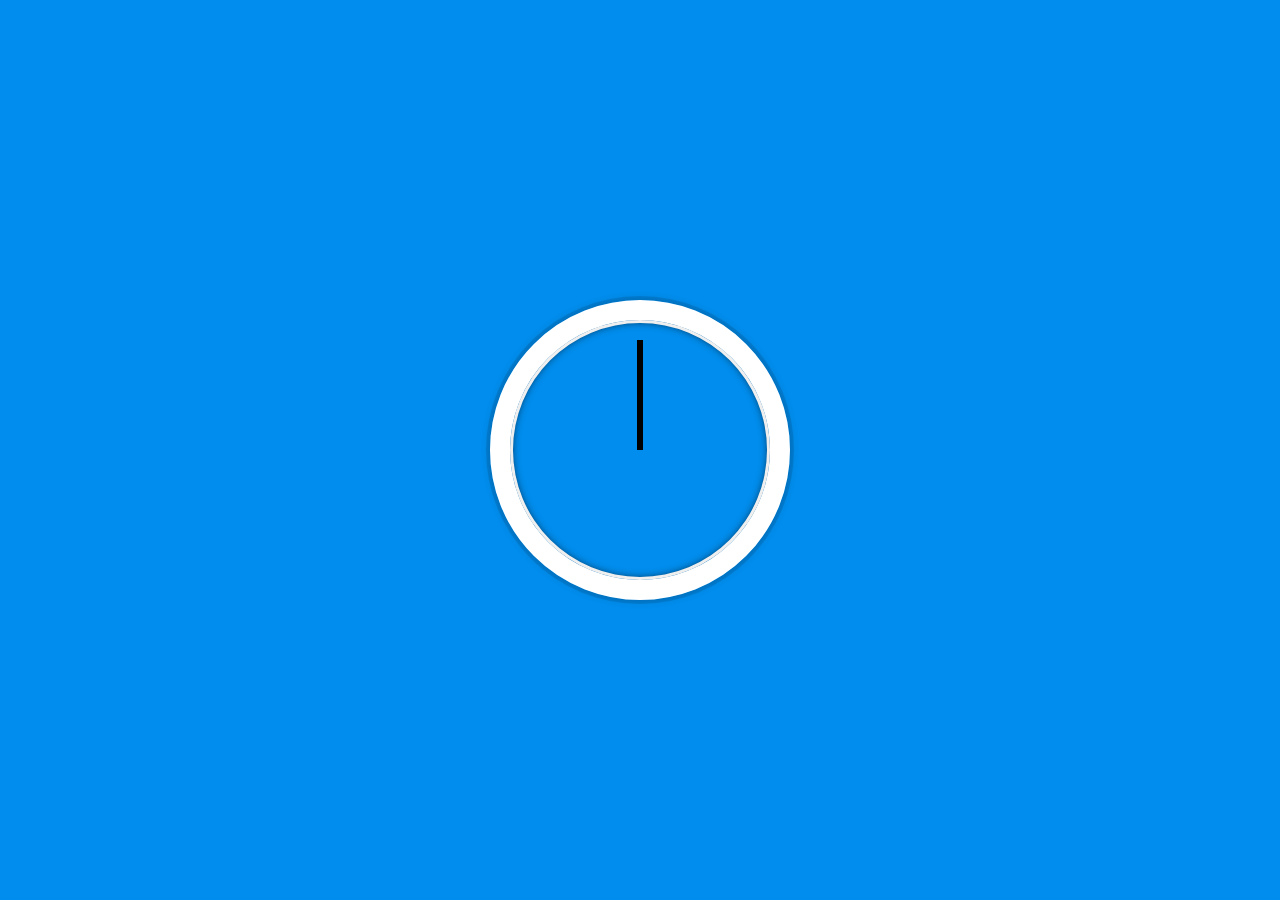
<file: CSS Clock/index.html>
<!DOCTYPE html>
<html lang="en">
<head>
    <meta charset="UTF-8">
    <meta http-equiv="X-UA-Compatible" content="IE=edge">
    <meta name="viewport" content="width=device-width, initial-scale=1.0">
    <link rel="stylesheet" href="style.css">
    
    <title>CSS Clock</title>
</head>
<body> 
    <div class="clock">
        <div class="clock-face">
          <div class="hand hour-hand"></div>
          <div class="hand min-hand"></div>
          <div class="hand second-hand"></div>
        </div>
      </div>
    <script src="script.js"></script>    
</body>
</html>
</file>
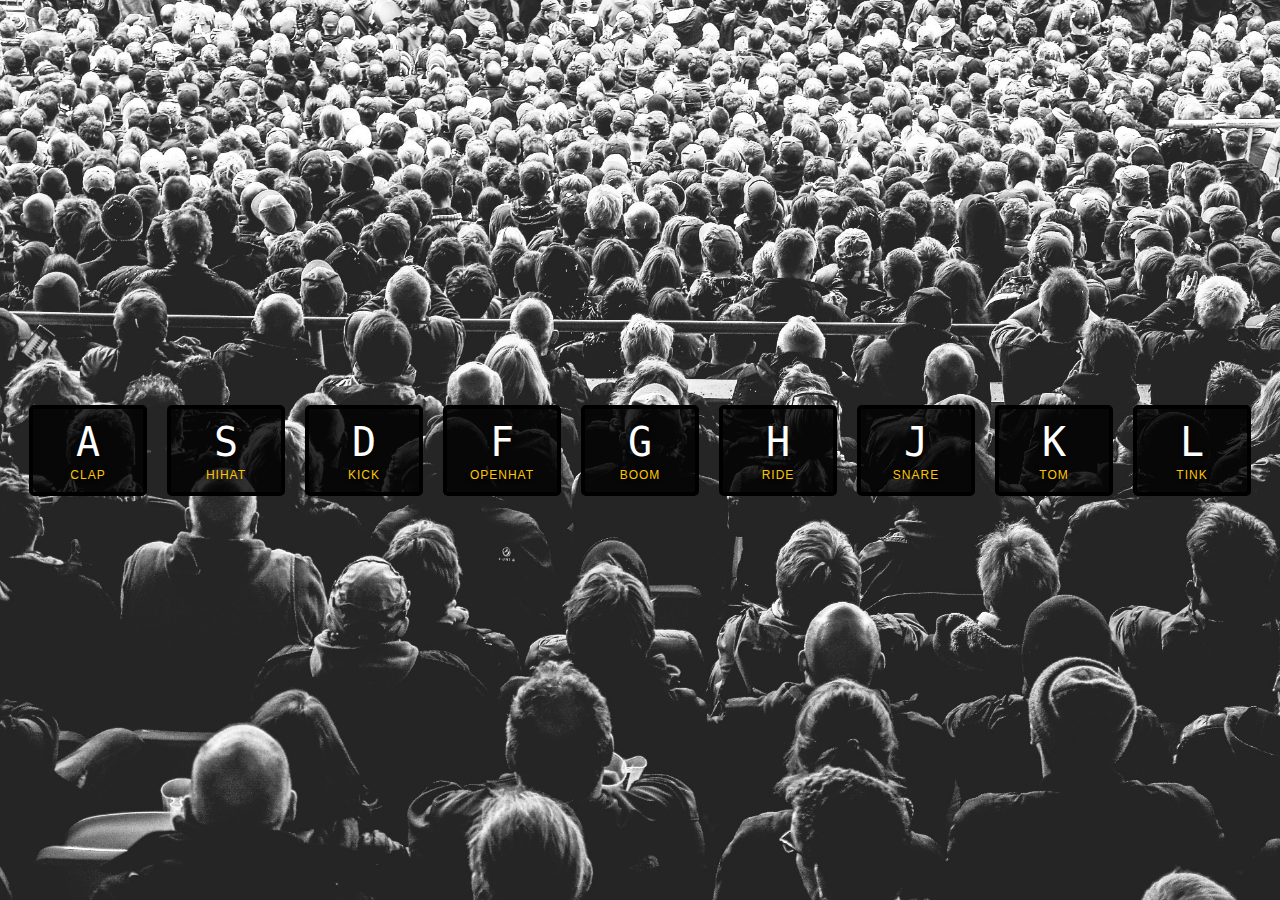
<file: Drum Kit/index-START.html>
<!DOCTYPE html>
<html lang="en">
<head>
  <meta charset="UTF-8">
  <title>JS Drum Kit</title>
  <link rel="stylesheet" href="style.css">
  <link rel="shortcut icon" href="#">
</head>
<body>
  <div class="keys">
    <div data-key="65" class="key">
      <kbd>A</kbd>
      <span class="sound">clap</span>
    </div>
    <div data-key="83" class="key">
      <kbd>S</kbd>
      <span class="sound">hihat</span>
    </div>
    <div data-key="68" class="key">
      <kbd>D</kbd>
      <span class="sound">kick</span>
    </div>
    <div data-key="70" class="key">
      <kbd>F</kbd>
      <span class="sound">openhat</span>
    </div>
    <div data-key="71" class="key">
      <kbd>G</kbd>
      <span class="sound">boom</span>
    </div>
    <div data-key="72" class="key">
      <kbd>H</kbd>
      <span class="sound">ride</span>
    </div>
    <div data-key="74" class="key">
      <kbd>J</kbd>
      <span class="sound">snare</span>
    </div>
    <div data-key="75" class="key">
      <kbd>K</kbd>
      <span class="sound">tom</span>
    </div>
    <div data-key="76" class="key">
      <kbd>L</kbd>
      <span class="sound">tink</span>
    </div>
  </div>

  <audio data-key="65" src="sounds/clap.wav"></audio>
  <audio data-key="83" src="sounds/hihat.wav"></audio>
  <audio data-key="68" src="sounds/kick.wav"></audio>
  <audio data-key="70" src="sounds/openhat.wav"></audio>
  <audio data-key="71" src="sounds/boom.wav"></audio>
  <audio data-key="72" src="sounds/ride.wav"></audio>
  <audio data-key="74" src="sounds/snare.wav"></audio>
  <audio data-key="75" src="sounds/tom.wav"></audio>
  <audio data-key="76" src="sounds/tink.wav"></audio>

<script>
  window.addEventListener('keydown', function(e) {
    const audio = document.querySelector(`audio[data-key="${e.keyCode}"]`)
    const key = document.querySelector(`.key[data-key="${e.keyCode}"]`);
    if (!audio) return;   
    audio.currentTime = 0;
    audio.play();
    key.classList.add('playing')
  })

  function removeTransition(e) {
    if (e.propertyName !== "transform") return;
    this.classList.remove('playing')
  }

  const keys = document.querySelectorAll('.key');
  keys.forEach(key => key.addEventListener('transitionend', removeTransition))
</script>

</body>
</html>
</file>
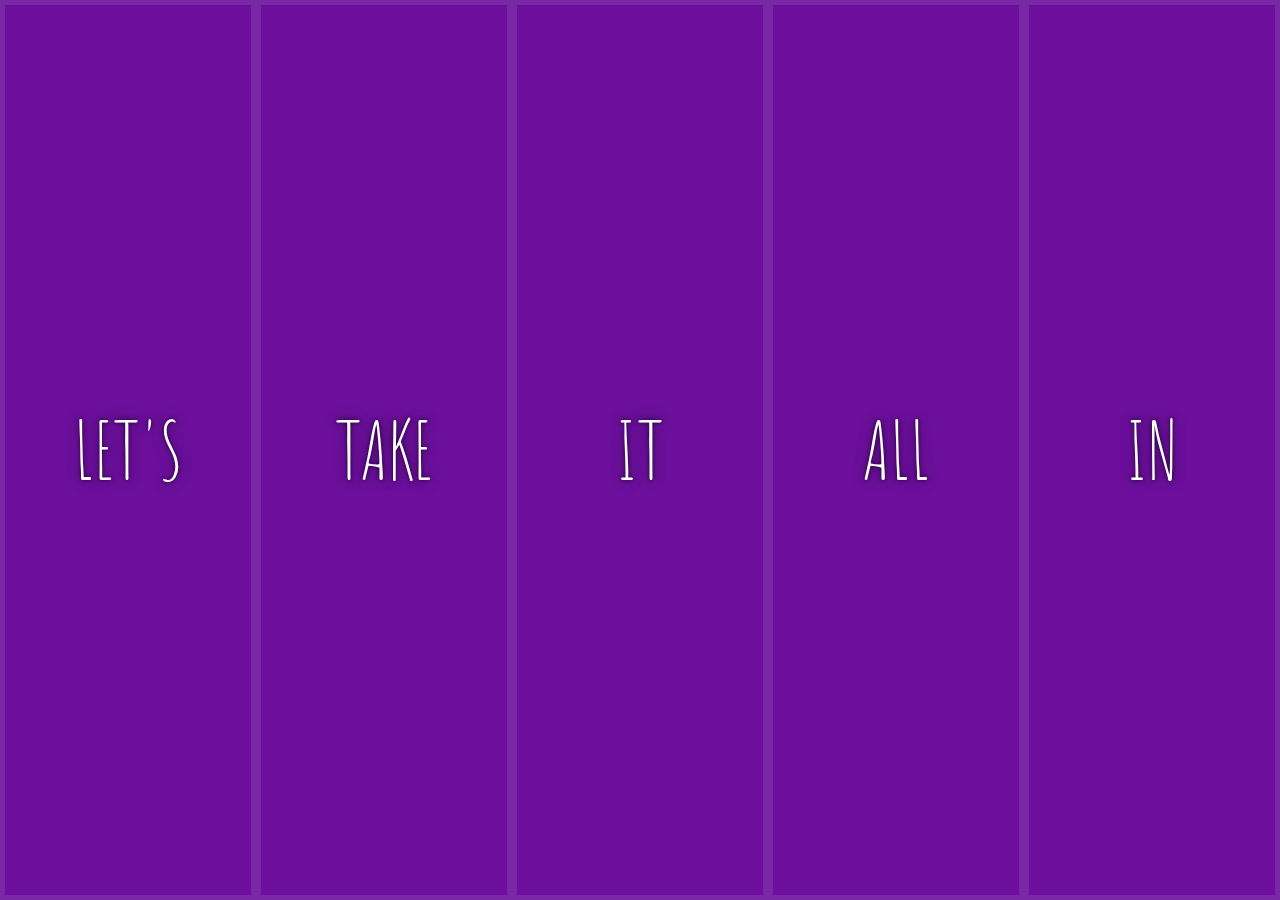
<file: Flex Panel/index-START.html>
<!DOCTYPE html>
<html lang="en">
<head>
  <meta charset="UTF-8">
  <title>Flex Panels 💪</title>
  <link rel="stylesheet" href="style.css">
  <link href='https://fonts.googleapis.com/css?family=Amatic+SC' rel='stylesheet' type='text/css'>
</head>
<body>
  <div class="panels">
    <div class="panel panel1">
      <p>Hey</p>
      <p>Let's</p>
      <p>Dance</p>
    </div>
    <div class="panel panel2">
      <p>Give</p>
      <p>Take</p>
      <p>Receive</p>
    </div>
    <div class="panel panel3">
      <p>Experience</p>
      <p>It</p>
      <p>Today</p>
    </div>
    <div class="panel panel4">
      <p>Give</p>
      <p>All</p>
      <p>You can</p>
    </div>
    <div class="panel panel5">
      <p>Life</p>
      <p>In</p>
      <p>Motion</p>
    </div>
  </div>
   <script src="script.js"></script>
</body>
</html>
</file>
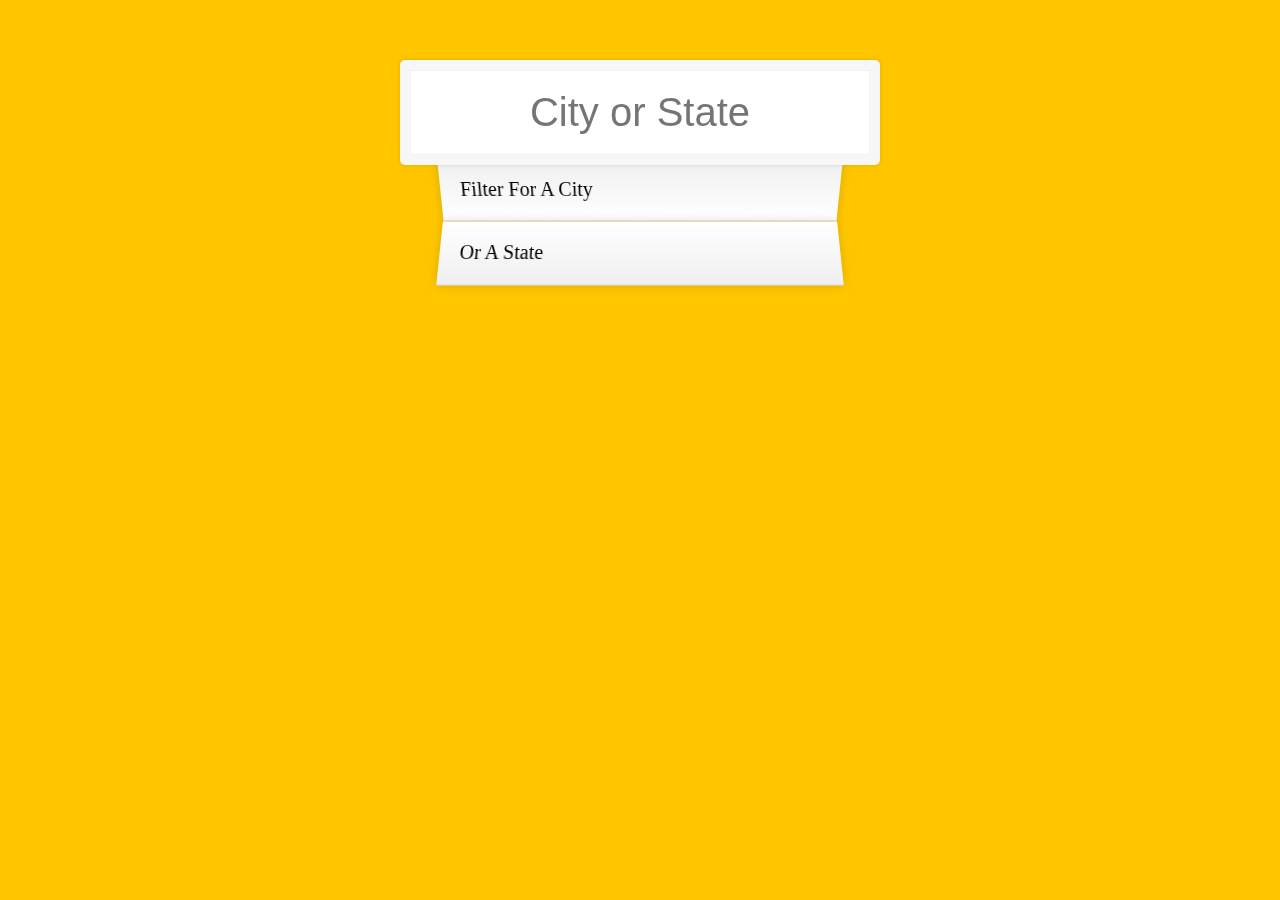
<file: Type Ahead/index-START.html>
<!DOCTYPE html>
<html lang="en">
<head>
  <meta charset="UTF-8">
  <title>Type Ahead 👀</title>
  <link rel="stylesheet" href="style.css">
</head>
<body>

  <form class="search-form">
    <input type="text" class="search" placeholder="City or State">
    <ul class="suggestions">
      <li>Filter for a city</li>
      <li>or a state</li>
    </ul>
  </form>
<script src="script.js"></script>
</body>
</html>
</file>
<file: CSS Clock/style.css>
* {
    padding: 0;
    margin: 0;
    box-sizing: border-box;
}

html {
    background: #018DED url(https://unsplash.it/1500/1000?image=881&blur=5);
    background-size: cover;
    font-family: 'helvetica neue';
    text-align: center;
    font-size: 10px;
  }

  body {
    margin: 0;
    font-size: 2rem;
    display: flex;
    flex: 1;
    min-height: 100vh;
    align-items: center;
  }

  .clock {
    width: 30rem;
    height: 30rem;
    border: 20px solid white;
    border-radius: 50%;
    margin: 50px auto;
    position: relative;
    padding: 2rem;
    box-shadow:
      0 0 0 4px rgba(0,0,0,0.1),
      inset 0 0 0 3px #EFEFEF,
      inset 0 0 10px black,
      0 0 10px rgba(0,0,0,0.2);
  }

  .clock-face {
    position: relative;
    width: 100%;
    height: 100%;
    transform: translateY(-3px); /* account for the height of the clock hands */
  }

  .hand {
    width: 50%;
    height: 6px;
    background: black;
    position: absolute;
    top: 50%;
    transform-origin: 100%;
    transform: rotate(90deg);
    transition: all 0.05s;
    transition-timing-function: cubic-bezier(0.1, 2.7, 0.58, 1);
  }
</file>
<file: Drum Kit/style.css>
html {
  font-size: 10px;
  background: url('./background.jpg') bottom center;
  background-size: cover;
}

body,html {
  margin: 0;
  padding: 0;
  font-family: sans-serif;
}

.keys {
  display: flex;
  flex: 1;
  min-height: 100vh;
  align-items: center;
  justify-content: center;
}

.key {
  border: .4rem solid black;
  border-radius: .5rem;
  margin: 1rem;
  font-size: 1.5rem;
  padding: 1rem .5rem;
  transition: all .07s ease;
  width: 10rem;
  text-align: center;
  color: white;
  background: rgba(0,0,0,0.8);
  text-shadow: 0 0 .5rem black;
}

.playing {
  transform: scale(1.1);
  border-color: #ffc600;
  box-shadow: 0 0 1rem #ffc600;
}

kbd {
  display: block;
  font-size: 4rem;
}

.sound {
  font-size: 1.2rem;
  text-transform: uppercase;
  letter-spacing: .1rem;
  color: #ffc600;
}
</file>
<file: Flex Panel/style.css>
html {
    box-sizing: border-box;
    background: #ffc600;
    font-family: 'helvetica neue';
    font-size: 20px;
    font-weight: 200;
  }
  
  body {
    margin: 0;
  }
  
  *, *:before, *:after {
    box-sizing: inherit;
  }

  .panels {
    min-height: 100vh;
    overflow: hidden;
    display: flex;
  }

  .panel {
    background: #6B0F9C;
    box-shadow: inset 0 0 0 5px rgba(255,255,255,0.1);
    color: white;
    text-align: center;
    align-items: center;
    /* Safari transitionend event.propertyName === flex */
    /* Chrome + FF transitionend event.propertyName === flex-grow */
    transition:
      font-size 0.7s cubic-bezier(0.61,-0.19, 0.7,-0.11),
      flex 0.7s cubic-bezier(0.61,-0.19, 0.7,-0.11),
      background 0.2s;
    font-size: 20px;
    background-size: cover;
    background-position: center;
    flex: 1;
    justify-content: center;
    align-items: center;
    display: flex;
    flex-direction: column;
  }

  .panel1 { background-image:url(https://source.unsplash.com/gYl-UtwNg_I/1500x1500); }
  .panel2 { background-image:url(https://source.unsplash.com/rFKUFzjPYiQ/1500x1500); }
  .panel3 { background-image:url(https://images.unsplash.com/photo-1465188162913-8fb5709d6d57?ixlib=rb-0.3.5&q=80&fm=jpg&crop=faces&cs=tinysrgb&w=1500&h=1500&fit=crop&s=967e8a713a4e395260793fc8c802901d); }
  .panel4 { background-image:url(https://source.unsplash.com/ITjiVXcwVng/1500x1500); }
  .panel5 { background-image:url(https://source.unsplash.com/3MNzGlQM7qs/1500x1500); }

  /* Flex Children */
  .panel > * {
    margin: 0;
    width: 100%;
    transition: transform 0.5s;
    flex: 1 0 auto;
    display: flex;
    justify-content:center;
    align-items:center;
  }

  .panel > *:first-child {
      transform: translateY(-100%);
  }

  .panel > *:last-child {
    transform: translateY(100%);
}

  .panel.open-active > *:first-child {
    transform: translateY(0%);
}

  .panel.open-active > *:last-child {
    transform: translateY(0%);
}

  .panel p {
    text-transform: uppercase;
    font-family: 'Amatic SC', cursive;
    text-shadow: 0 0 4px rgba(0, 0, 0, 0.72), 0 0 14px rgba(0, 0, 0, 0.45);
    font-size: 2em;
  }
  
  .panel p:nth-child(2) {
    font-size: 4em;
  }

  .panel.open {
    font-size: 40px;
    flex: 5;
  }
</file>
<file: Type Ahead/style.css>
html {
  box-sizing: border-box;
  background: #ffc600;
  font-family: 'helvetica neue';
  font-size: 20px;
  font-weight: 200;
}

*, *:before, *:after {
  box-sizing: inherit;
}

input {
  width: 100%;
  padding: 20px;
}

.search-form {
  max-width: 400px;
  margin: 50px auto;
}

input.search {
  margin: 0;
  text-align: center;
  outline: 0;
  border: 10px solid #F7F7F7;
  width: 120%;
  left: -10%;
  position: relative;
  top: 10px;
  z-index: 2;
  border-radius: 5px;
  font-size: 40px;
  box-shadow: 0 0 5px rgba(0, 0, 0, 0.12), inset 0 0 2px rgba(0, 0, 0, 0.19);
}

.suggestions {
  margin: 0;
  padding: 0;
  position: relative;
  /*perspective: 20px;*/
}

.suggestions li {
  background: white;
  list-style: none;
  border-bottom: 1px solid #D8D8D8;
  box-shadow: 0 0 10px rgba(0, 0, 0, 0.14);
  margin: 0;
  padding: 20px;
  transition: background 0.2s;
  display: flex;
  justify-content: space-between;
  text-transform: capitalize;
}

.suggestions li:nth-child(even) {
  transform: perspective(100px) rotateX(3deg) translateY(2px) scale(1.001);
  background: linear-gradient(to bottom,  #ffffff 0%,#EFEFEF 100%);
}

.suggestions li:nth-child(odd) {
  transform: perspective(100px) rotateX(-3deg) translateY(3px);
  background: linear-gradient(to top,  #ffffff 0%,#EFEFEF 100%);
}

span.population {
  font-size: 15px;
}

.hl {
  background: #ffc600;
}
</file>
